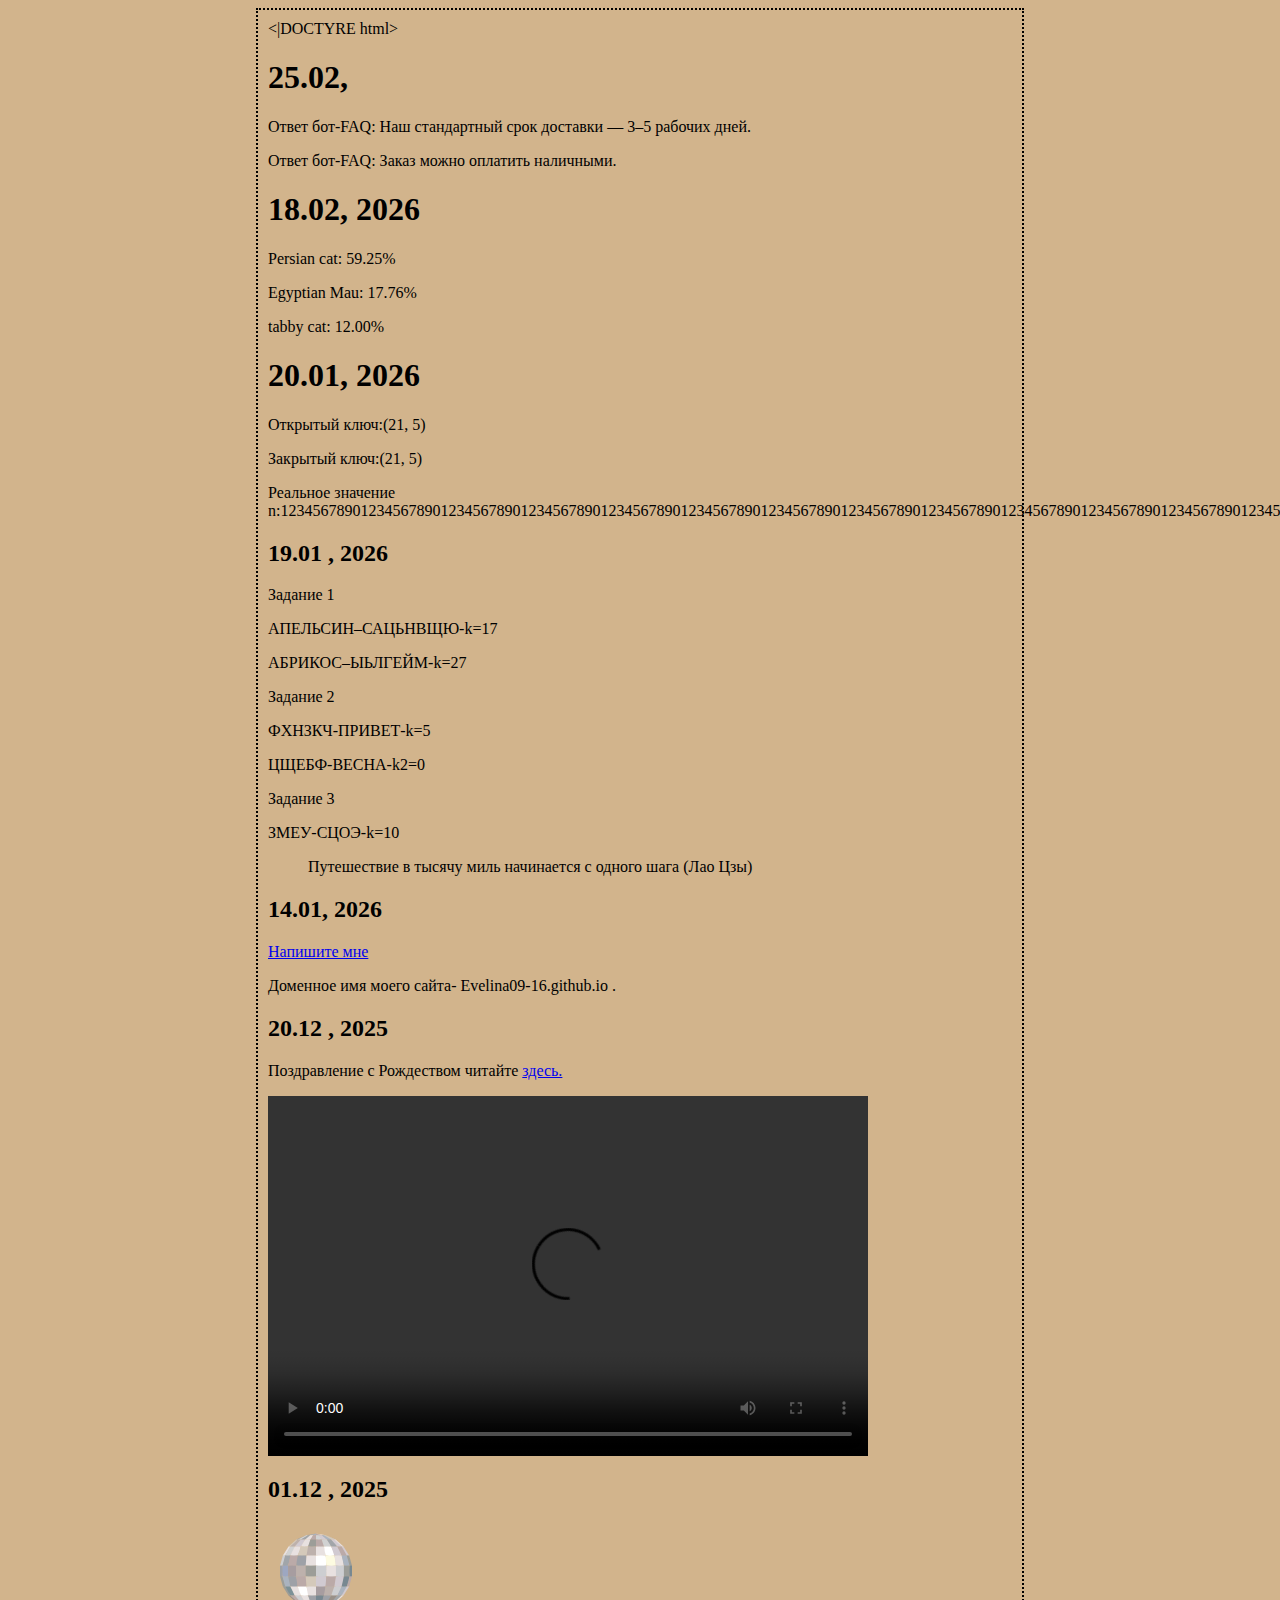
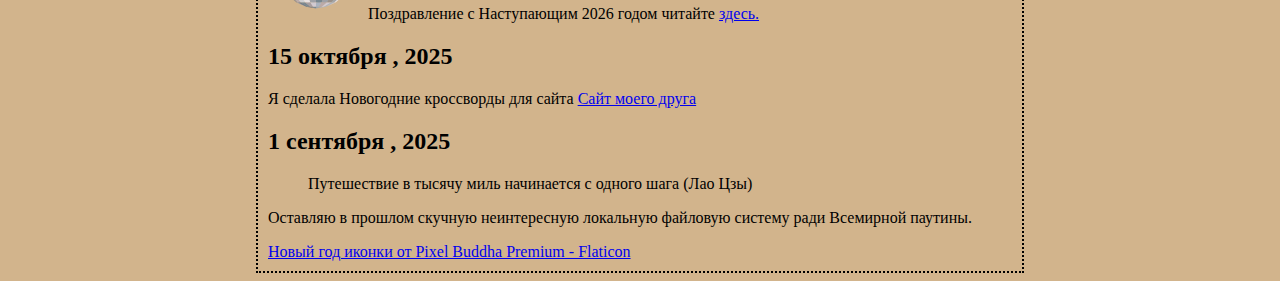
<file: index.html>
<|DOCTYRE html>
<html>
  
<head>
<title>Мой блог</title>
  <link type="text/css" rel="stylesheet" href="style.css" />
</head>
 
  <body>
    
    <h1>25.02, </h2>

  <p>Ответ бот-FAQ: Наш стандартный срок доставки — 3–5 рабочих дней.</p>
    
  <p>Ответ бот-FAQ: Заказ можно оплатить наличными.</p>

  
    <h1>18.02, 2026</h2>
    
<p>Persian cat: 59.25%</p>
<p>Egyptian Mau: 17.76%</p>
<p>tabby cat: 12.00%</p>
    
     <h1>20.01, 2026</h2>

<p>Открытый ключ:(21, 5)</p>
<p>Закрытый ключ:(21, 5)</p>
<p>Реальное значение n:[base64] </p>
    
    <h2> 19.01 , 2026</h2>
     <p> Задание 1</p>
    <p> АПЕЛЬСИН–САЦЬНВЩЮ-k=17</p>
     <p>АБРИКОС–ЫЬЛГЕЙМ-k=27</p>
        <p> Задание 2</p>
    <p> ФХНЗКЧ-ПРИВЕТ-k=5</p>
    <p> ЦЩЕБФ-ВЕСНА-k2=0</p>
       <p> Задание 3</p>
     <p>ЗМЕУ-СЦОЭ-k=10</p>
    <blockquote class="q">Путешествие в тысячу миль начинается с одного шага (Лао Цзы) </blockquote>
    <h2> 14.01, 2026</h2>
    <a href="mailto:ezmeu@internet.ru">Напишите мне </a>
    
      <p>Доменное имя моего сайта- Evelina09-16.github.io . </p>
    
    <h2> 20.12 , 2025</h2>

<p>Поздравление с Рождеством читайте <a href="kolyadka2.odt"> здесь.</a></p>
<video width="600" height="360" controls>
  <source src="new.mp4" type="video/mp4">
  Ваш браузер не поддерживает видео.
</video>
    
    <h2> 01.12 , 2025</h2>
<img src="Icons/icons8.png" alt="Новый год">
Поздравление с Наступающим 2026 годом читайте <a href="Congratulations2026.html"> здесь.</a>
<h2> 15 октября , 2025</h2>
<p>Я сделала Новогодние кроссворды для сайта
  <a href="http://maria23-10.github.io/Hello-world/"  title=“Блог моего друга">Сайт моего друга</a>
</p>
<h2> 1 сентября , 2025</h2>
<blockquote>Путешествие в тысячу миль начинается с одного шага (Лао Цзы) </blockquote>
<p>
Оставляю в прошлом скучную неинтересную локальную файловую систему ради Всемирной паутины.
</p>
    <p><a href="https://www.flaticon.com/ru/free-icons/-" title="новый год иконки">Новый год иконки от Pixel Buddha Premium - Flaticon</a></p>
    </body>
    </html>
</file>
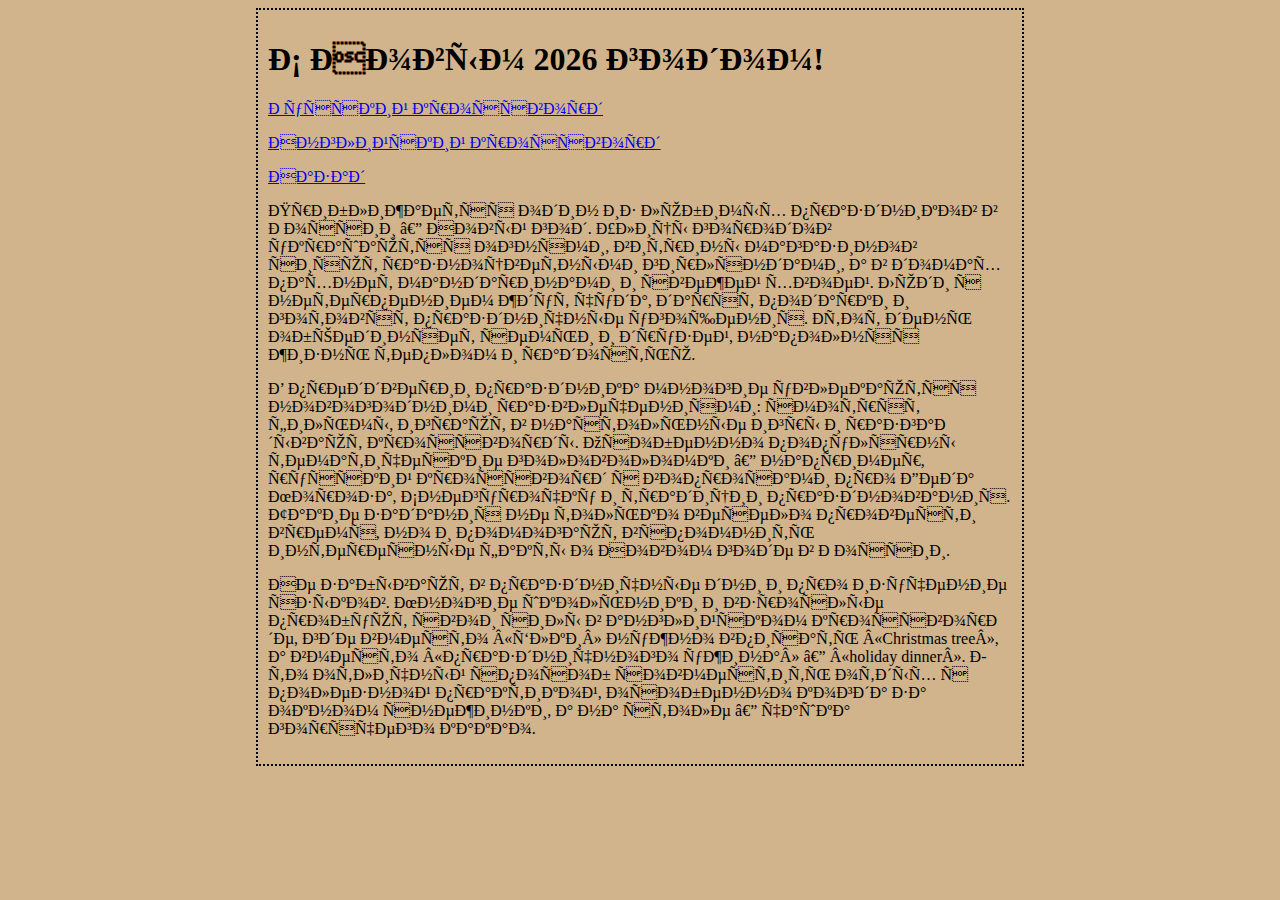
<file: Congratulations2026.html>
<!DOCTYPE html>
<html lang="ru">
<head>
    <title>Поздравление!</title
    <meta charset="UTF-8">
    <title>Заголовок страницы</title>
    <link rel="stylesheet" href="style.css">
</head>
<body>
    <h1>С Новым 2026 годом!</h1>
    
    <p><a href="russian-crossword.html">Русский кроссворд</a></p>
    <p><a href="english-crossword.html">Английский кроссворд</a></p>

    <p><a href="index.html">Назад</a></p>
  <p>Приближается один из любимых праздников в России — Новый год. Улицы городов украшаются огнями, витрины магазинов сияют разноцветными гирляндами, а в домах пахнет мандаринами и свежей хвоей. Люди с нетерпением ждут чуда, дарят подарки и готовят праздничные угощения. Этот день объединяет семьи и друзей, наполняя жизнь теплом и радостью.</p>
  <p>В преддверии праздника многие увлекаются новогодними развлечениями: смотрят фильмы, играют в настольные игры и разгадывают кроссворды. Особенно популярны тематические головоломки — например, русский кроссворд с вопросами про Деда Мороза, Снегурочку и традиции празднования. Такие задания не только весело провести время, но и помогают вспомнить интересные факты о Новом годе в России.</p>
  <p>Не забывают в праздничные дни и про изучение языков. Многие школьники и взрослые пробуют свои силы в английском кроссворде, где вместо «ёлки» нужно вписать «Christmas tree», а вместо «праздничного ужина» — «holiday dinner». Это отличный способ совместить отдых с полезной практикой, особенно когда за окном снежинки, а на столе — чашка горячего какао.</p>
</body>
</html>
</file>
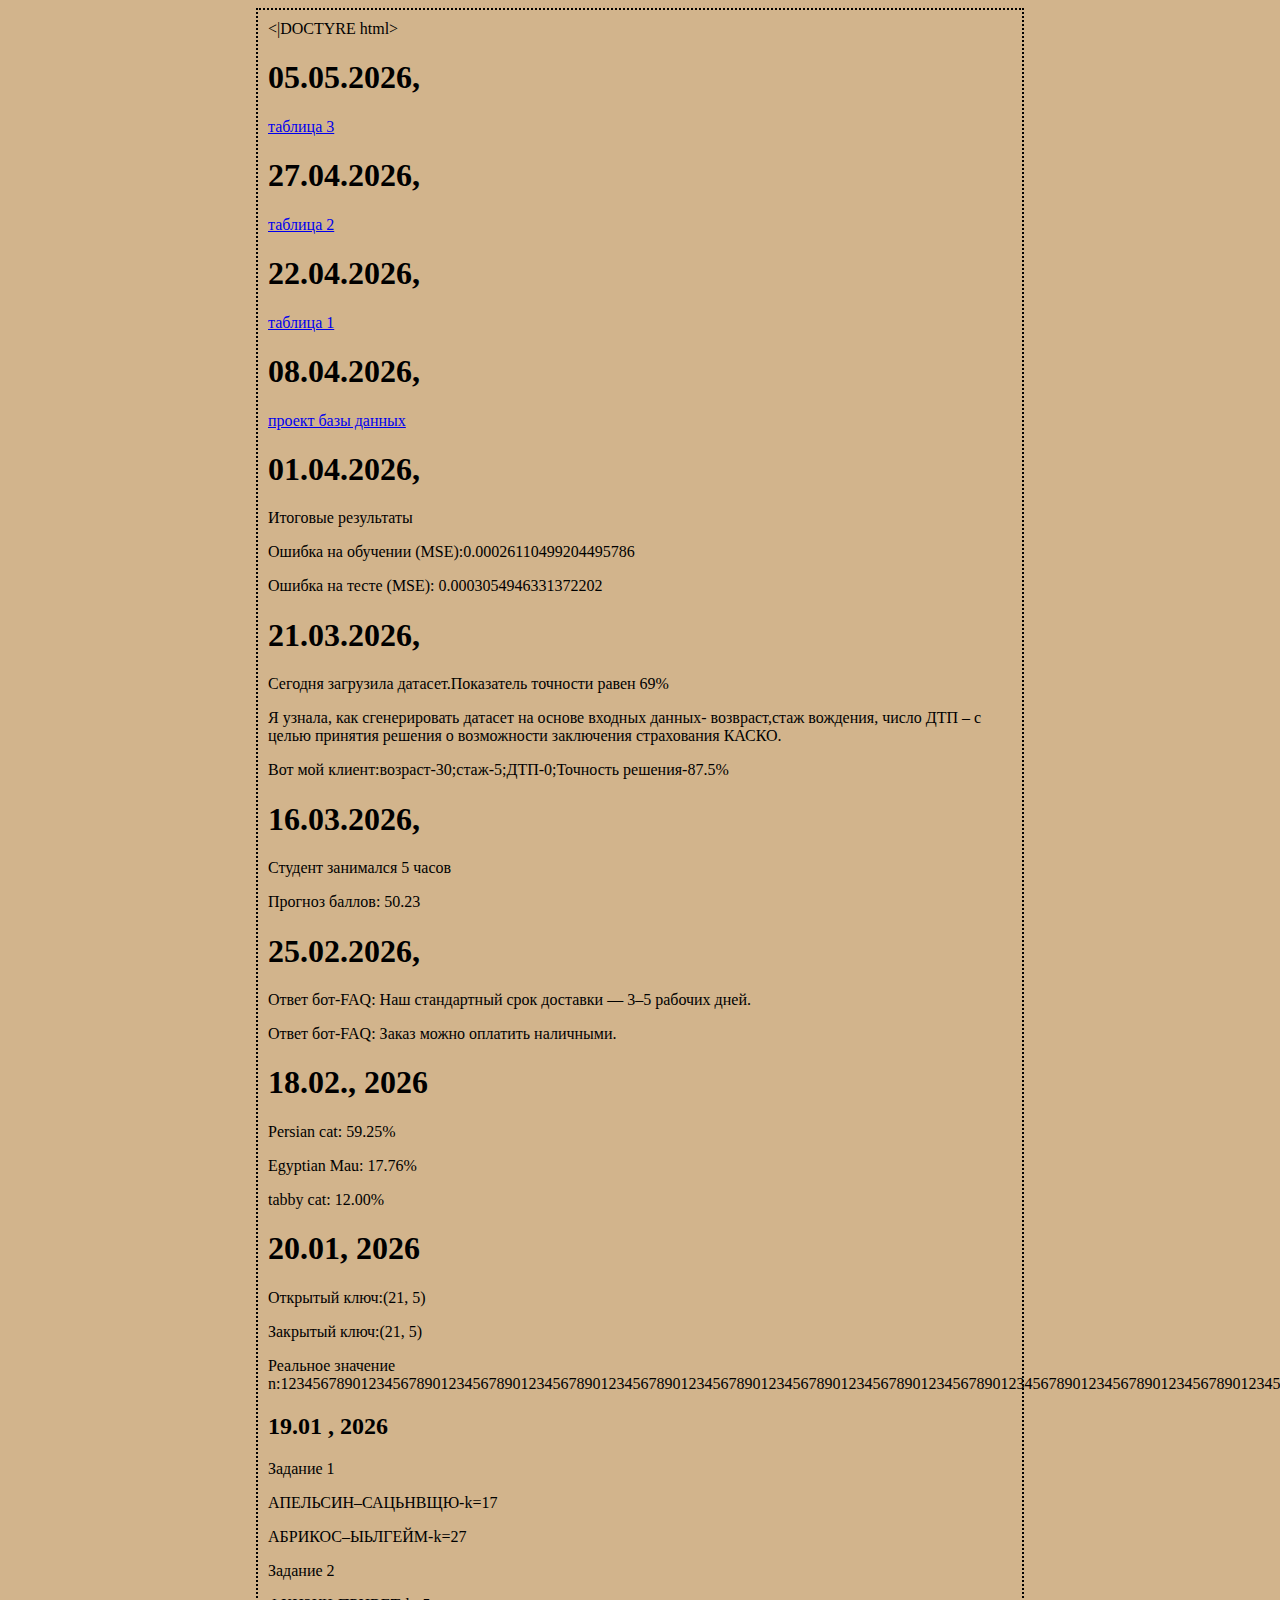
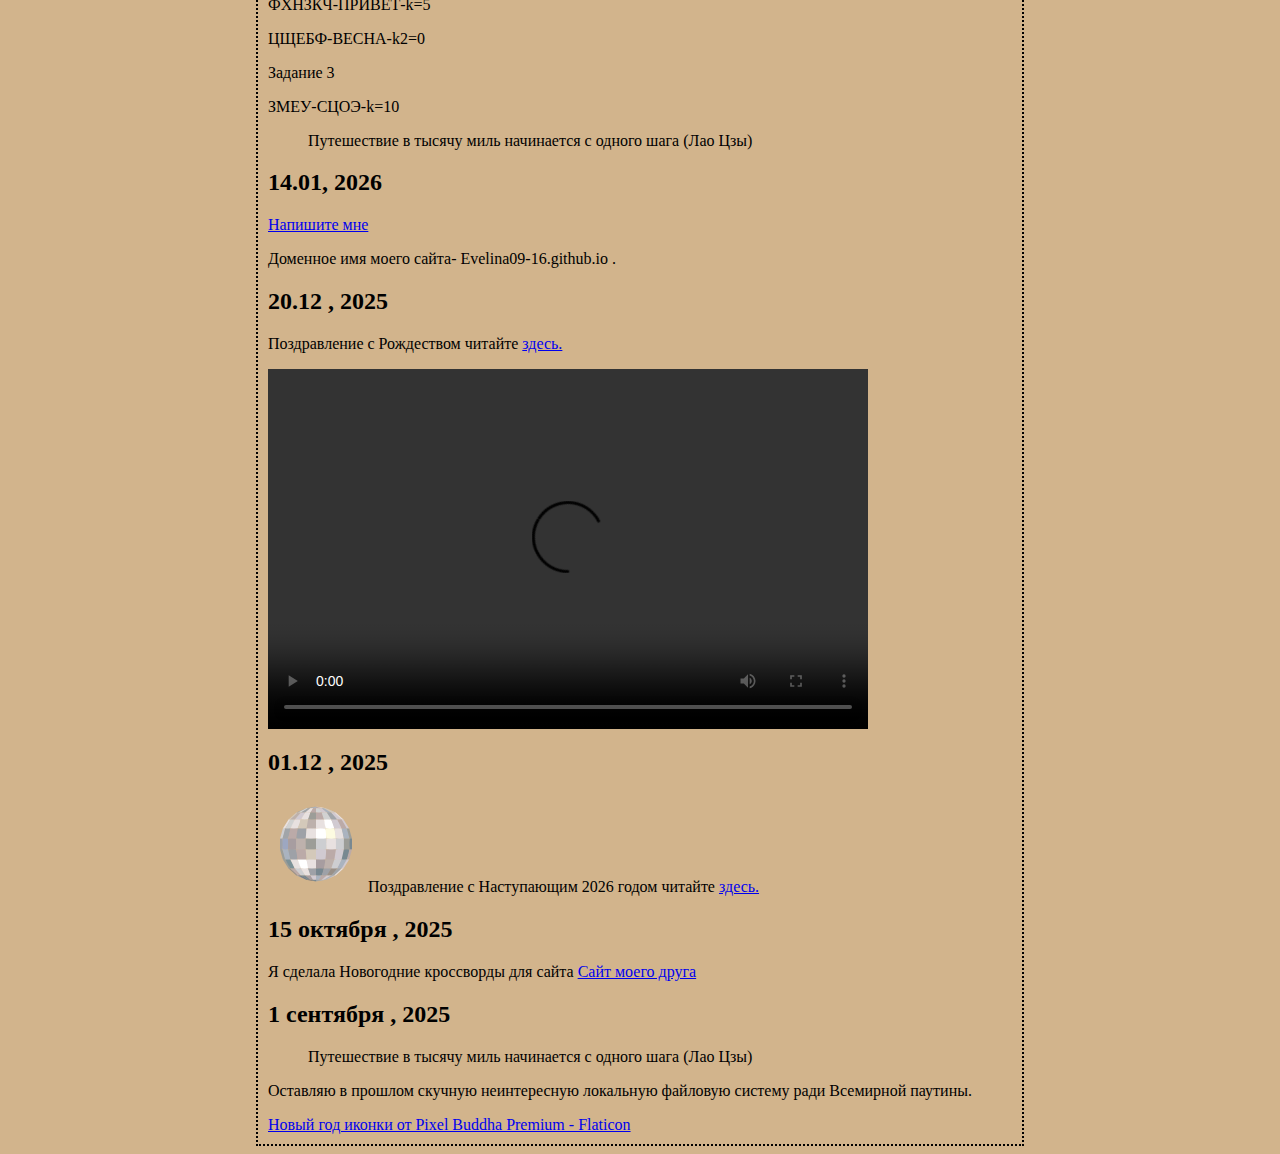
<file: index1.html>
<|DOCTYRE html>
<html>
  
<head>
<title>Мой блог</title>
  <link type="text/css" rel="stylesheet" href="style.css" />
</head>
 
  <body>
    
    <h1>05.05.2026,</h2>
    <a href="таблица 3.ods">таблица 3</a>
    
    <h1>27.04.2026,</h2>
    <a href="таблица 2.ods">таблица 2</a>
    
    <h1>22.04.2026,</h2>
    <a href="tl.ods">таблица 1</a>
    
    <h1>08.04.2026,</h2>
    <a href="pac.png">проект базы данных</a>
    
    <h1>01.04.2026,</h2>
     <p>Итоговые результаты  </p>
     <p> Ошибка на обучении (MSE):0.00026110499204495786</p>
     <p>Ошибка на тесте (MSE): 0.0003054946331372202</p> 
    
     <h1>21.03.2026,</h2>
    
    <p>Сегодня загрузила датасет.Показатель точности равен 69%</p>
    <p>Я узнала, как  сгенерировать датасет на основе входных данных- возвраст,стаж вождения, число ДТП – с целью принятия решения о возможности заключения страхования КАСКО.</p>
    <p> Вот мой клиент:возраст-30;стаж-5;ДТП-0;Точность решения-87.5%  </p>
    
     <h1>16.03.2026, </h2>
    
    <p>Студент занимался 5 часов</p>
    <p>Прогноз баллов: 50.23</p>

    
    <h1>25.02.2026, </h2>

  <p>Ответ бот-FAQ: Наш стандартный срок доставки — 3–5 рабочих дней.</p>
    
  <p>Ответ бот-FAQ: Заказ можно оплатить наличными.</p>

  
    <h1>18.02., 2026</h2>
    
<p>Persian cat: 59.25%</p>
<p>Egyptian Mau: 17.76%</p>
<p>tabby cat: 12.00%</p>
    
     <h1>20.01, 2026</h2>

<p>Открытый ключ:(21, 5)</p>
<p>Закрытый ключ:(21, 5)</p>
<p>Реальное значение n:[base64] </p>
    
    <h2> 19.01 , 2026</h2>
     <p> Задание 1</p>
    <p> АПЕЛЬСИН–САЦЬНВЩЮ-k=17</p>
     <p>АБРИКОС–ЫЬЛГЕЙМ-k=27</p>
        <p> Задание 2</p>
    <p> ФХНЗКЧ-ПРИВЕТ-k=5</p>
    <p> ЦЩЕБФ-ВЕСНА-k2=0</p>
       <p> Задание 3</p>
     <p>ЗМЕУ-СЦОЭ-k=10</p>
    <blockquote class="q">Путешествие в тысячу миль начинается с одного шага (Лао Цзы) </blockquote>
    <h2> 14.01, 2026</h2>
    <a href="mailto:ezmeu@internet.ru">Напишите мне </a>
    
      <p>Доменное имя моего сайта- Evelina09-16.github.io . </p>
    
    <h2> 20.12 , 2025</h2>

<p>Поздравление с Рождеством читайте <a href="kolyadka2.odt"> здесь.</a></p>
<video width="600" height="360" controls>
  <source src="new.mp4" type="video/mp4">
  Ваш браузер не поддерживает видео.
</video>
    
    <h2> 01.12 , 2025</h2>
<img src="Icons/icons8.png" alt="Новый год">
Поздравление с Наступающим 2026 годом читайте <a href="Congratulations2026.html"> здесь.</a>
<h2> 15 октября , 2025</h2>
<p>Я сделала Новогодние кроссворды для сайта
  <a href="http://maria23-10.github.io/Hello-world/"  title=“Блог моего друга">Сайт моего друга</a>
</p>
<h2> 1 сентября , 2025</h2>
<blockquote>Путешествие в тысячу миль начинается с одного шага (Лао Цзы) </blockquote>
<p>
Оставляю в прошлом скучную неинтересную локальную файловую систему ради Всемирной паутины.
</p>
    <p><a href="https://www.flaticon.com/ru/free-icons/-" title="новый год иконки">Новый год иконки от Pixel Buddha Premium - Flaticon</a></p>
    </body>
    </html>
</file>
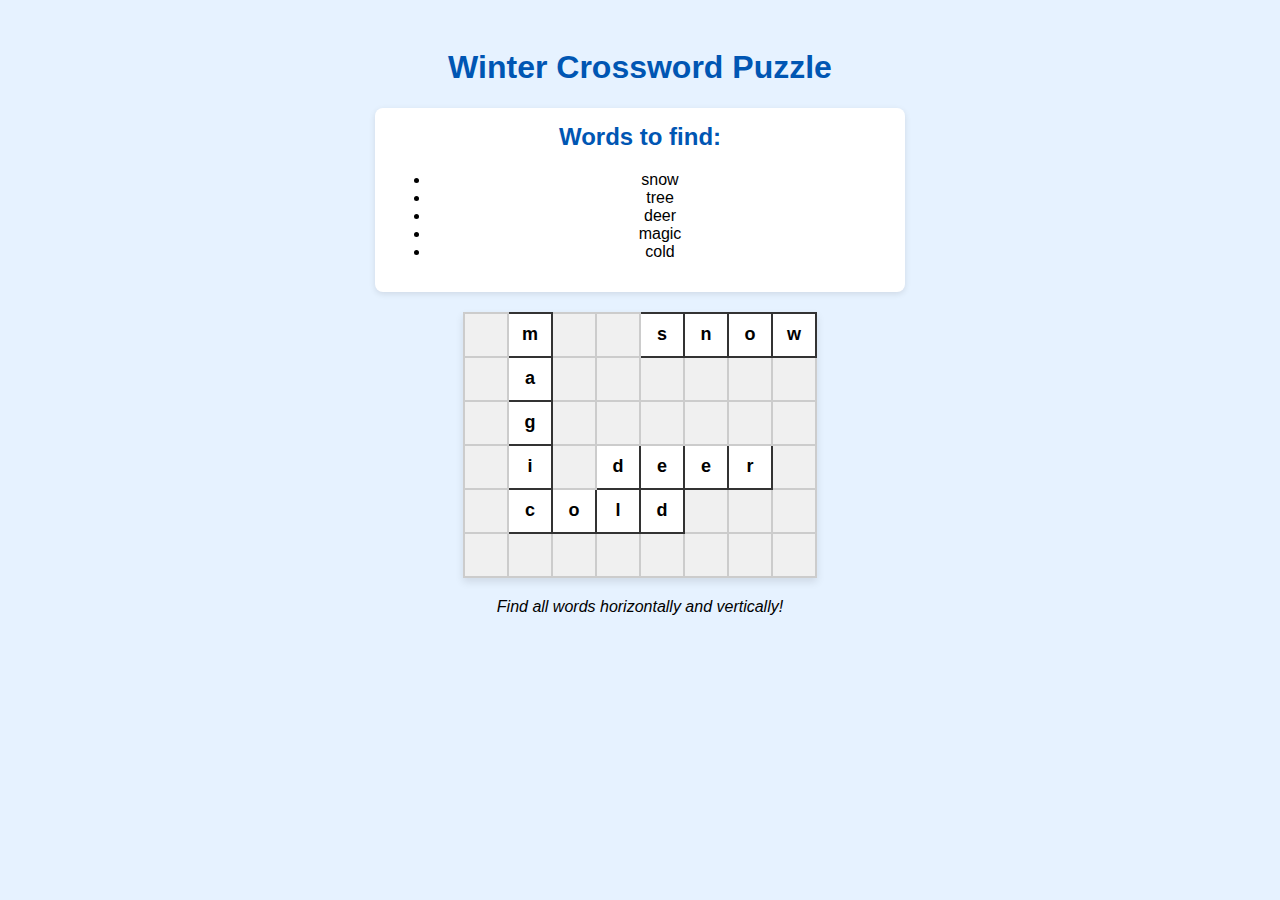
<file: krossvordEN.html>
<!DOCTYPE html>
<html lang="en">
<head>
  <meta charset="UTF-8" />
  <meta name="viewport" content="width=device-width, initial-scale=1.0"/>
  <title>Winter Crossword</title>
  <style>
    body {
      font-family: Arial, sans-serif;
      background-color: #e6f2ff;
      text-align: center;
      padding: 20px;
    }
    h1 {
      color: #0056b3;
    }
    table {
      margin: 20px auto;
      border-collapse: collapse;
      background: white;
      box-shadow: 0 4px 8px rgba(0,0,0,0.1);
    }
    td {
      width: 40px;
      height: 40px;
      border: 2px solid #333;
      text-align: center;
      vertical-align: middle;
      font-size: 18px;
      font-weight: bold;
      background-color: #fff;
    }
    .empty {
      background-color: #f0f0f0;
      border-color: #ccc;
    }
    .word-list {
      max-width: 500px;
      margin: 20px auto;
      padding: 15px;
      background: white;
      border-radius: 8px;
      box-shadow: 0 2px 6px rgba(0,0,0,0.1);
    }
    .word-list h2 {
      margin-top: 0;
      color: #0056b3;
    }
  </style>
</head>
<body>
  <h1>Winter Crossword Puzzle</h1>

  <div class="word-list">
    <h2>Words to find:</h2>
    <ul>
      <li>snow</li>
      <li>tree</li>
      <li>deer</li>
      <li>magic</li>
      <li>cold</li>
    </ul>
  </div>

  <table>
    <!-- Row 1 -->
    <tr>
      <td class="empty"></td>
      <td>m</td>
      <td class="empty"></td>
      <td class="empty"></td>
      <td>s</td>
      <td>n</td>
      <td>o</td>
      <td>w</td>
    </tr>
    <!-- Row 2 -->
    <tr>
      <td class="empty"></td>
      <td>a</td>
      <td class="empty"></td>
      <td class="empty"></td>
      <td class="empty"></td>
      <td class="empty"></td>
      <td class="empty"></td>
      <td class="empty"></td>
    </tr>
    <!-- Row 3 -->
    <tr>
      <td class="empty"></td>
      <td>g</td>
      <td class="empty"></td>
      <td class="empty"></td>
      <td class="empty"></td>
      <td class="empty"></td>
      <td class="empty"></td>
      <td class="empty"></td>
    </tr>
    <!-- Row 4 -->
    <tr>
      <td class="empty"></td>
      <td>i</td>
      <td class="empty"></td>
      <td>d</td>
      <td>e</td>
      <td>e</td>
      <td>r</td>
      <td class="empty"></td>
    </tr>
    <!-- Row 5 -->
    <tr>
      <td class="empty"></td>
      <td>c</td>
      <td>o</td>
      <td>l</td>
      <td>d</td>
      <td class="empty"></td>
      <td class="empty"></td>
      <td class="empty"></td>
    </tr>
    <!-- Row 6 -->
    <tr>
      <td class="empty"></td>
      <td class="empty"></td>
      <td class="empty"></td>
      <td class="empty"></td>
      <td class="empty"></td>
      <td class="empty"></td>
      <td class="empty"></td>
      <td class="empty"></td>
    </tr>
  </table>

  <p><em>Find all words horizontally and vertically!</em></p>
</body>
</html>
</file>
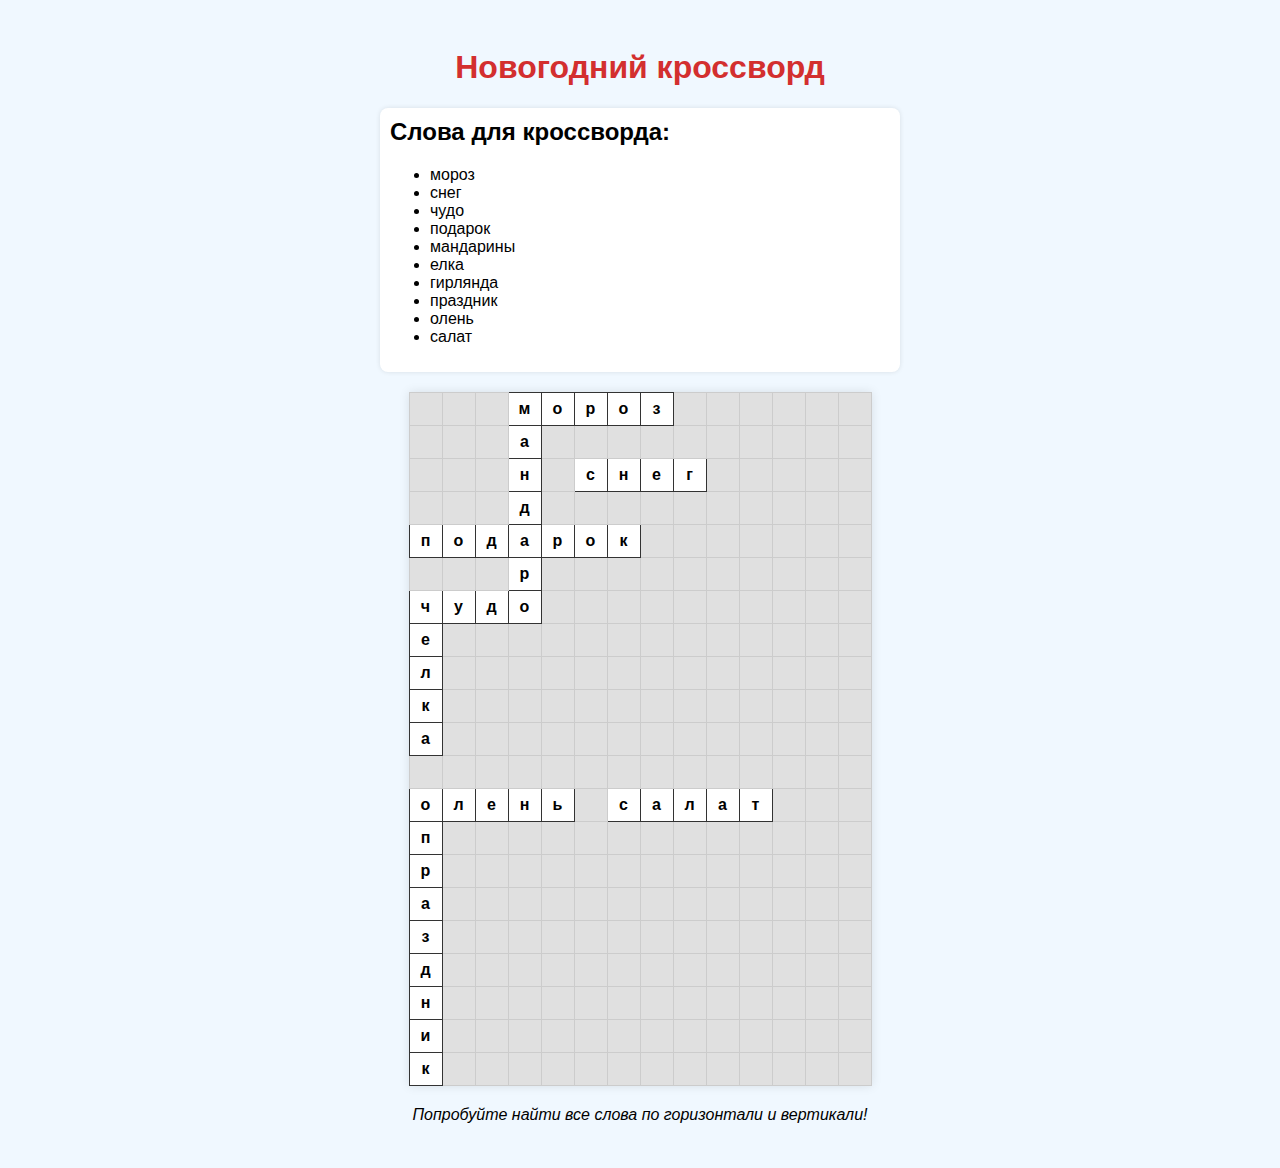
<file: krossvordRU.html>
<!DOCTYPE html>
<html lang="ru">
<head>
  <meta charset="UTF-8">
  <title>Новогодний кроссворд</title>
  <style>
    body {
      font-family: Arial, sans-serif;
      text-align: center;
      background-color: #f0f8ff;
      padding: 20px;
    }
    h1 {
      color: #d32f2f;
    }
    table {
      margin: 20px auto;
      border-collapse: collapse;
      background-color: white;
      box-shadow: 0 0 10px rgba(0,0,0,0.1);
    }
    td {
      width: 30px;
      height: 30px;
      border: 1px solid #333;
      text-align: center;
      vertical-align: middle;
      font-weight: bold;
      font-size: 16px;
      background-color: #fff;
    }
    .empty {
      background-color: #e0e0e0;
      border-color: #ccc;
    }
    .word-list {
      margin: 20px auto;
      max-width: 500px;
      text-align: left;
      padding: 10px;
      background-color: #fff;
      border-radius: 8px;
      box-shadow: 0 0 5px rgba(0,0,0,0.1);
    }
    .word-list h2 {
      margin-top: 0;
    }
  </style>
</head>
<body>
  <h1>Новогодний кроссворд</h1>

  <div class="word-list">
    <h2>Слова для кроссворда:</h2>
    <ul>
      <li>мороз</li>
      <li>снег</li>
      <li>чудо</li>
      <li>подарок</li>
      <li>мандарины</li>
      <li>елка</li>
      <li>гирлянда</li>
      <li>праздник</li>
      <li>олень</li>
      <li>салат</li>
    </ul>
  </div>

  <table>
    <!-- Строка 1 -->
    <tr>
      <td class="empty"></td><td class="empty"></td><td class="empty"></td><td>м</td><td>о</td><td>р</td><td>о</td><td>з</td><td class="empty"></td><td class="empty"></td><td class="empty"></td><td class="empty"></td><td class="empty"></td><td class="empty"></td>
    </tr>
    <!-- Строка 2 -->
    <tr>
      <td class="empty"></td><td class="empty"></td><td class="empty"></td><td>а</td><td class="empty"></td><td class="empty"></td><td class="empty"></td><td class="empty"></td><td class="empty"></td><td class="empty"></td><td class="empty"></td><td class="empty"></td><td class="empty"></td><td class="empty"></td>
    </tr>
    <!-- Строка 3 -->
    <tr>
      <td class="empty"></td><td class="empty"></td><td class="empty"></td><td>н</td><td class="empty"></td><td>с</td><td>н</td><td>е</td><td>г</td><td class="empty"></td><td class="empty"></td><td class="empty"></td><td class="empty"></td><td class="empty"></td>
    </tr>
    <!-- Строка 4 -->
    <tr>
      <td class="empty"></td><td class="empty"></td><td class="empty"></td><td>д</td><td class="empty"></td><td class="empty"></td><td class="empty"></td><td class="empty"></td><td class="empty"></td><td class="empty"></td><td class="empty"></td><td class="empty"></td><td class="empty"></td><td class="empty"></td>
    </tr>
    <!-- Строка 5 -->
    <tr>
      <td>п</td><td>о</td><td>д</td><td>а</td><td>р</td><td>о</td><td>к</td><td class="empty"></td><td class="empty"></td><td class="empty"></td><td class="empty"></td><td class="empty"></td><td class="empty"></td><td class="empty"></td>
    </tr>
    <!-- Строка 6 -->
    <tr>
      <td class="empty"></td><td class="empty"></td><td class="empty"></td><td>р</td><td class="empty"></td><td class="empty"></td><td class="empty"></td><td class="empty"></td><td class="empty"></td><td class="empty"></td><td class="empty"></td><td class="empty"></td><td class="empty"></td><td class="empty"></td>
    </tr>
    <!-- Строка 7 -->
    <tr>
      <td>ч</td><td>у</td><td>д</td><td>о</td><td class="empty"></td><td class="empty"></td><td class="empty"></td><td class="empty"></td><td class="empty"></td><td class="empty"></td><td class="empty"></td><td class="empty"></td><td class="empty"></td><td class="empty"></td>
    </tr>
    <!-- Строка 8 -->
    <tr>
      <td>е</td><td class="empty"></td><td class="empty"></td><td class="empty"></td><td class="empty"></td><td class="empty"></td><td class="empty"></td><td class="empty"></td><td class="empty"></td><td class="empty"></td><td class="empty"></td><td class="empty"></td><td class="empty"></td><td class="empty"></td>
    </tr>
    <!-- Строка 9 -->
    <tr>
      <td>л</td><td class="empty"></td><td class="empty"></td><td class="empty"></td><td class="empty"></td><td class="empty"></td><td class="empty"></td><td class="empty"></td><td class="empty"></td><td class="empty"></td><td class="empty"></td><td class="empty"></td><td class="empty"></td><td class="empty"></td>
    </tr>
    <!-- Строка 10 -->
    <tr>
      <td>к</td><td class="empty"></td><td class="empty"></td><td class="empty"></td><td class="empty"></td><td class="empty"></td><td class="empty"></td><td class="empty"></td><td class="empty"></td><td class="empty"></td><td class="empty"></td><td class="empty"></td><td class="empty"></td><td class="empty"></td>
    </tr>
    <!-- Строка 11 -->
    <tr>
      <td>а</td><td class="empty"></td><td class="empty"></td><td class="empty"></td><td class="empty"></td><td class="empty"></td><td class="empty"></td><td class="empty"></td><td class="empty"></td><td class="empty"></td><td class="empty"></td><td class="empty"></td><td class="empty"></td><td class="empty"></td>
    </tr>
    <!-- Строка 12 -->
    <tr>
      <td class="empty"></td><td class="empty"></td><td class="empty"></td><td class="empty"></td><td class="empty"></td><td class="empty"></td><td class="empty"></td><td class="empty"></td><td class="empty"></td><td class="empty"></td><td class="empty"></td><td class="empty"></td><td class="empty"></td><td class="empty"></td>
    </tr>
    <!-- Строка 13 -->
    <tr>
      <td>о</td><td>л</td><td>е</td><td>н</td><td>ь</td><td class="empty"></td><td>с</td><td>а</td><td>л</td><td>а</td><td>т</td><td class="empty"></td><td class="empty"></td><td class="empty"></td>
    </tr>
    <!-- Строка 14 -->
    <tr>
      <td>п</td><td class="empty"></td><td class="empty"></td><td class="empty"></td><td class="empty"></td><td class="empty"></td><td class="empty"></td><td class="empty"></td><td class="empty"></td><td class="empty"></td><td class="empty"></td><td class="empty"></td><td class="empty"></td><td class="empty"></td>
    </tr>
    <!-- Строка 15 -->
    <tr>
      <td>р</td><td class="empty"></td><td class="empty"></td><td class="empty"></td><td class="empty"></td><td class="empty"></td><td class="empty"></td><td class="empty"></td><td class="empty"></td><td class="empty"></td><td class="empty"></td><td class="empty"></td><td class="empty"></td><td class="empty"></td>
    </tr>
    <!-- Строка 16 -->
    <tr>
      <td>а</td><td class="empty"></td><td class="empty"></td><td class="empty"></td><td class="empty"></td><td class="empty"></td><td class="empty"></td><td class="empty"></td><td class="empty"></td><td class="empty"></td><td class="empty"></td><td class="empty"></td><td class="empty"></td><td class="empty"></td>
    </tr>
    <!-- Строка 17 -->
    <tr>
      <td>з</td><td class="empty"></td><td class="empty"></td><td class="empty"></td><td class="empty"></td><td class="empty"></td><td class="empty"></td><td class="empty"></td><td class="empty"></td><td class="empty"></td><td class="empty"></td><td class="empty"></td><td class="empty"></td><td class="empty"></td>
    </tr>
    <!-- Строка 18 -->
    <tr>
      <td>д</td><td class="empty"></td><td class="empty"></td><td class="empty"></td><td class="empty"></td><td class="empty"></td><td class="empty"></td><td class="empty"></td><td class="empty"></td><td class="empty"></td><td class="empty"></td><td class="empty"></td><td class="empty"></td><td class="empty"></td>
    </tr>
    <!-- Строка 19 -->
    <tr>
      <td>н</td><td class="empty"></td><td class="empty"></td><td class="empty"></td><td class="empty"></td><td class="empty"></td><td class="empty"></td><td class="empty"></td><td class="empty"></td><td class="empty"></td><td class="empty"></td><td class="empty"></td><td class="empty"></td><td class="empty"></td>
    </tr>
    <!-- Строка 20 -->
    <tr>
      <td>и</td><td class="empty"></td><td class="empty"></td><td class="empty"></td><td class="empty"></td><td class="empty"></td><td class="empty"></td><td class="empty"></td><td class="empty"></td><td class="empty"></td><td class="empty"></td><td class="empty"></td><td class="empty"></td><td class="empty"></td>
    </tr>
    <!-- Строка 21 -->
    <tr>
      <td>к</td><td class="empty"></td><td class="empty"></td><td class="empty"></td><td class="empty"></td><td class="empty"></td><td class="empty"></td><td class="empty"></td><td class="empty"></td><td class="empty"></td><td class="empty"></td><td class="empty"></td><td class="empty"></td><td class="empty"></td>
    </tr>
  </table>

  <p><em>Попробуйте найти все слова по горизонтали и вертикали!</em></p>
</body>
</html>
</file>
<file: style.css>
body{
	background-color: #d2b48c;
	margin-left: 20%;
	margin-right: 20%;
	border: 2px dotted black;
	padding: 10px 10px 10px 10px;
	font-family: sans serif;
    }
</file>
